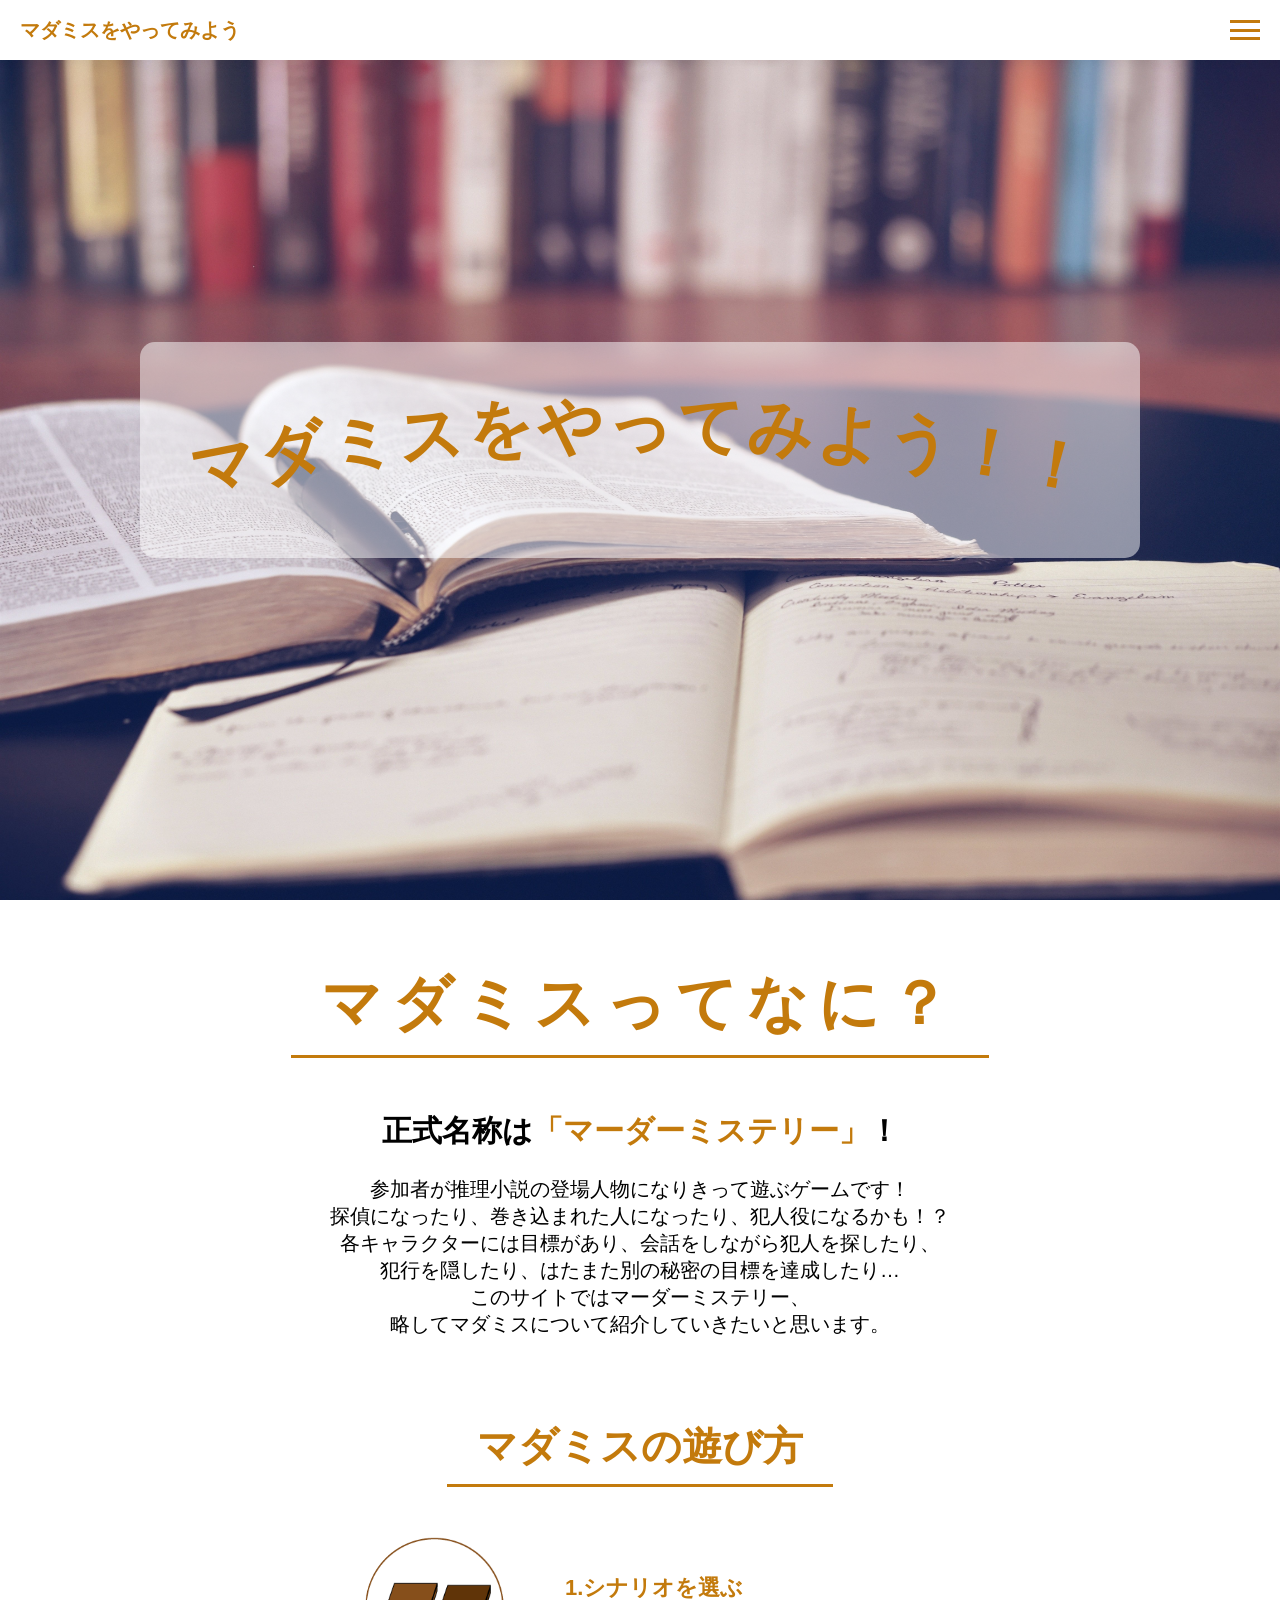
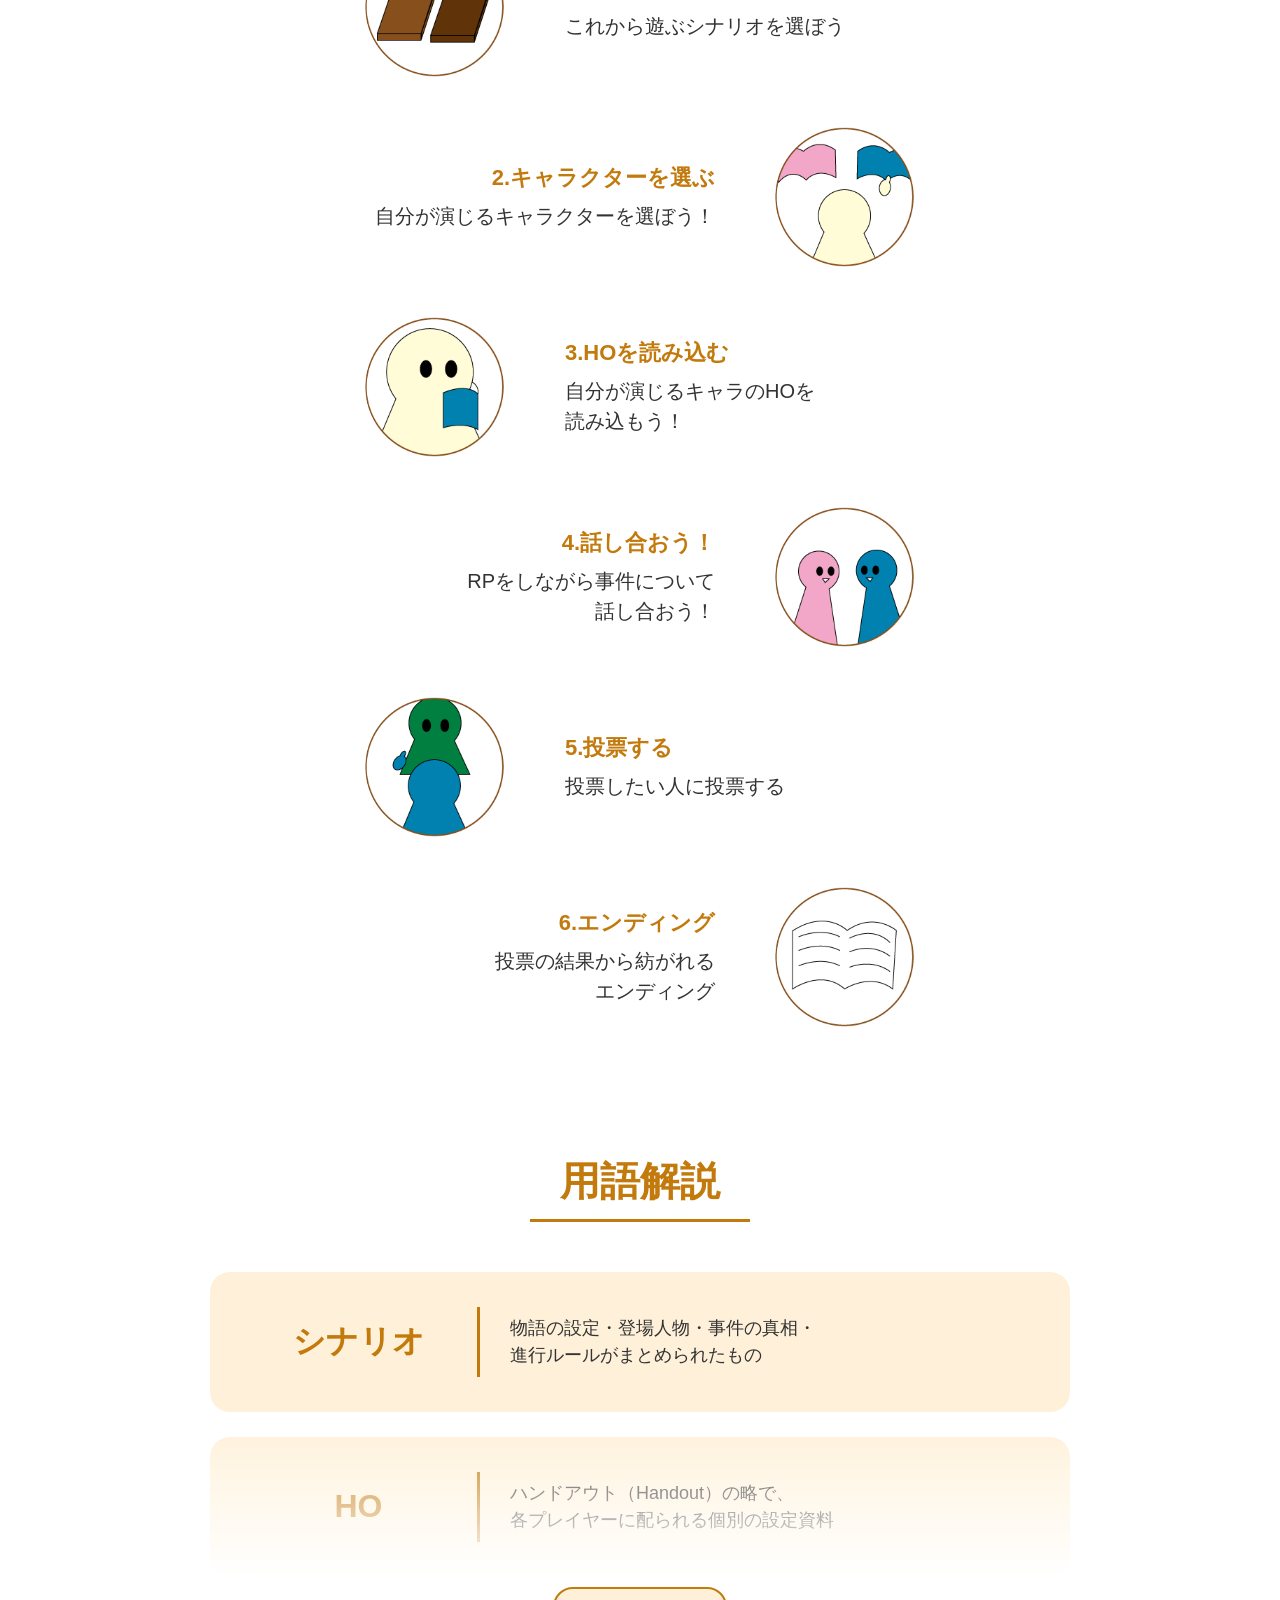
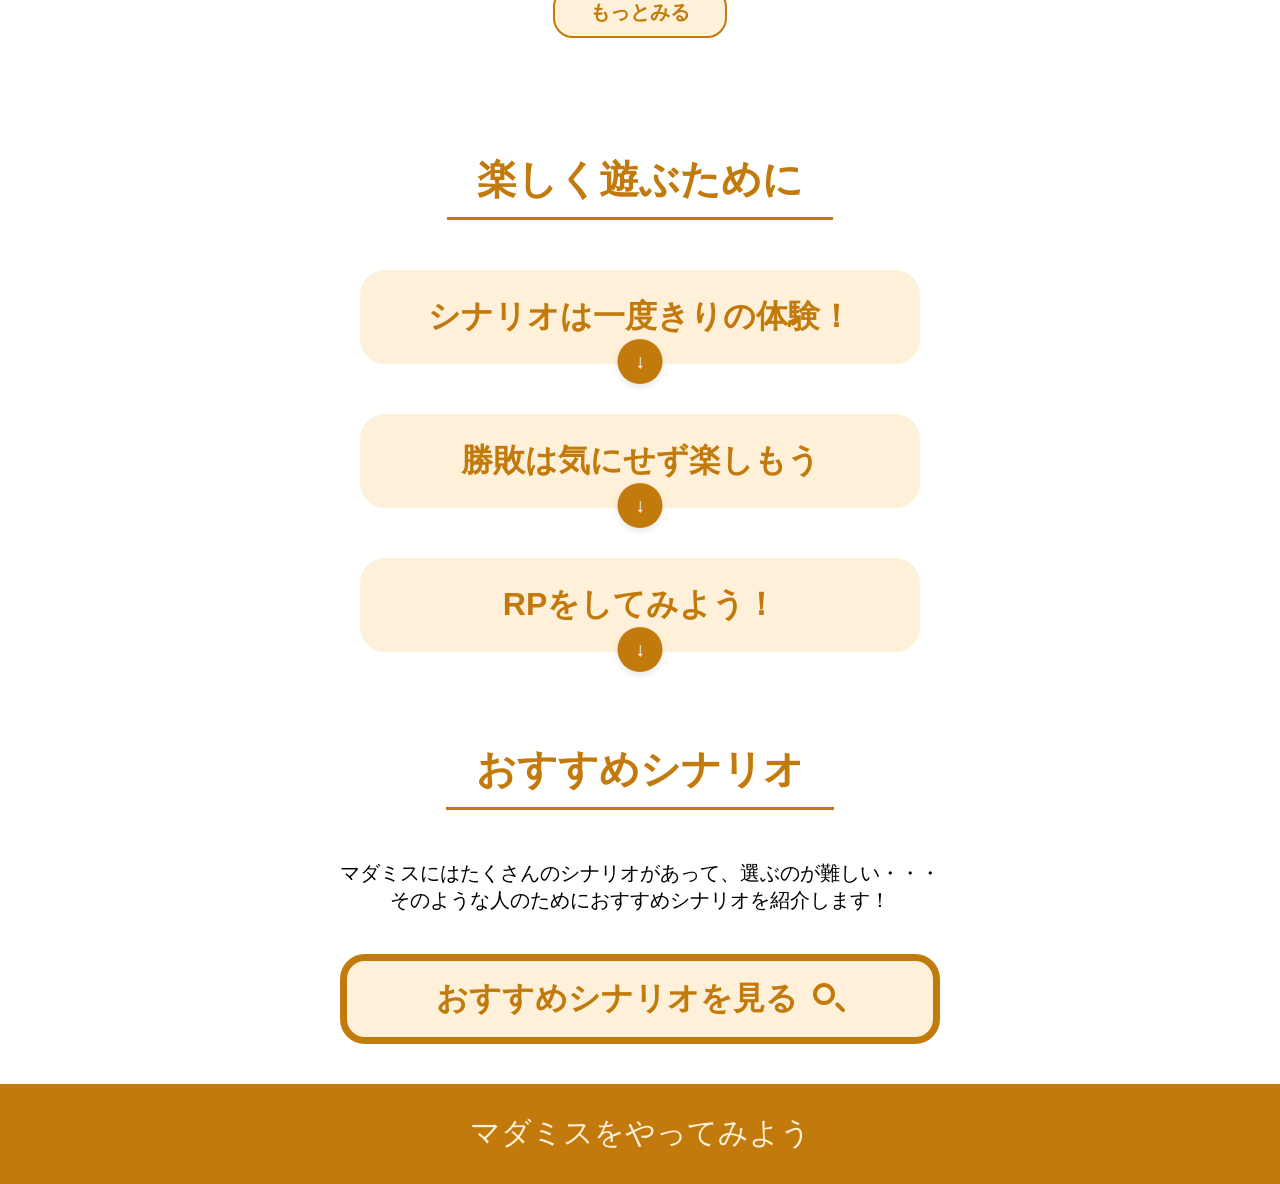
<file: index.html>
<!DOCTYPE html>
<html lang="en">

<head>
    <meta charset="UTF-8">
    <meta name="viewport" content="width=device-width, initial-scale=1.0">
    <link rel="stylesheet" href="./CSS/style.css" />
    <link rel="stylesheet" href="./CSS/sq.css">
    <script src="https://code.jquery.com/jquery-3.7.1.min.js"></script>
    <script src="./js/script.js"></script>
</head>

<body>
    <header class="site-header">
        <h1>マダミスをやってみよう</h1>
        <!-- ハンバーガーメニュー -->
        <div class="hamburger">
            <span></span>
            <span></span>
            <span></span>
        </div>

        <nav class="menu">
            <ul>
                <li><a href="#top">マダミスってなに？</a></li>
                <li><a href="#asobikata">マダミスの遊び方</a></li>
                <li><a href="#yougo">用語解説</a></li>
                <li><a href="#enjoy">楽しく遊ぶために</a></li>
                <li><a href="#osusume">おすすめシナリオ</a></li>
            </ul>
        </nav>
    </header>

    <section>
        <div class="first-img">
            <div class="first">
                <!-- ★ viewBoxの横幅を 1400 に広げて超大型化 -->
                <svg viewBox="0 0 1400 180" class="curve-svg">
                    <defs>
                        <!-- 横幅 1400 に合わせた、途切れないための長いカーブ -->
                        <path id="textPath" d="M 50,150 Q 700,20 1350,150" fill="none" />
                    </defs>
                    <text class="text-box">
                        <!-- 真ん中（50%の位置）を中心に文字を配置 -->
                        <textPath href="#textPath" startOffset="50%" text-anchor="middle">
                            マダミスをやってみよう！！
                        </textPath>
                    </text>
                </svg>
            </div>
        </div>
        </div>
        </div>
        </div>
    </section>

    <section>
        <div class="section-title" id="top">
            <h2>マダミスってなに？</h2>
        </div>

        <div class="madamisu_toha">
            <p class="ma-da-misuteri">
                正式名称は<span class="main-color">「マーダーミステリー」</span>！
            </p>

            <p class="setumei">
                <br>参加者が推理小説の登場人物に<br class="sp-br">なりきって遊ぶゲームです！
                <br>探偵になったり、巻き込まれた人になったり、<br class="sp-br">犯人役になるかも！？
                <br>各キャラクターには目標があり、<br class="sp-br">会話をしながら犯人を探したり、<br>犯行を隠したり、<br class="sp-br">はたまた別の秘密の目標を達成したり…
                <br>このサイトではマーダーミステリー、<br>略してマダミスについて<br class="sp-br">紹介していきたいと思います。
            </p>
        </div>
    </section>

    <section class="asobikata" id="asobikata">
        <div class="3title">
            <h3>マダミスの遊び方</h3>
        </div>

        <div class="steps-container">

            <div class="step-item">
                <div class="step-img">
                    <img src="./img/1erabu.png" alt="シナリオを選ぶ">
                </div>
                <div class="step-text">
                    <h4>1.シナリオを選ぶ</h4>
                    <p>これから遊ぶシナリオを選ぼう</p>
                </div>
            </div>

            <div class="step-item">
                <div class="step-img">
                    <img src="./img/2kyara.png" alt="キャラクターを選ぶ">
                </div>
                <div class="step-text">
                    <h4>2.キャラクターを選ぶ</h4>
                    <p>自分が演じるキャラクターを選ぼう！</p>
                </div>
            </div>

            <div class="step-item">
                <div class="step-img">
                    <img src="./img/3yomikomi.png" alt="HOを読み込む">
                </div>
                <div class="step-text">
                    <h4>3.HOを読み込む</h4>
                    <p>自分が演じるキャラのHOを<br>読み込もう！</p>
                </div>
            </div>

            <div class="step-item">
                <div class="step-img">
                    <img src="./img/4hanasiai.png" alt="話し合おう！">
                </div>
                <div class="step-text">
                    <h4>4.話し合おう！</h4>
                    <p>RPをしながら事件について<br>話し合おう！</p>
                </div>
            </div>

            <div class="step-item">
                <div class="step-img">
                    <img src="./img/5touhyou.png" alt="投票する">
                </div>
                <div class="step-text">
                    <h4>5.投票する</h4>
                    <p>投票したい人に投票する</p>
                </div>
            </div>

            <div class="step-item">
                <div class="step-img">
                    <img src="./img/6last.png" alt="エンディング">
                </div>
                <div class="step-text">
                    <h4>6.エンディング</h4>
                    <p>投票の結果から紡がれる<br>エンディング</p>
                </div>
            </div>

        </div>
    </section>

    <section class="terms-section" id="yougo">
        <div class="section-title">
            <h3>用語解説</h3>
        </div>

        <div class="terms-container">
            <div class="term-card">
                <div class="term-word">シナリオ</div>
                <div class="term-desc">物語の設定・登場人物・<br class="sp-br">事件の真相・<br class="sq-br">進行ルールが<br class="sp-br">まとめられたもの</div>
            </div>

            <div class="term-card">
                <div class="term-word">HO</div>
                <div class="term-desc">ハンドアウト（Handout）の<br class="sp-br">略で、<br class="sq-br">各プレイヤーに<br class="sp-br">配られる個別の設定資料</div>
            </div>

            <div class="more-content">
                <div class="term-card">
                    <div class="term-word">GM</div>
                    <div class="term-desc">Game Masterの略<br>ゲームの進行役</div>
                </div>

                <div class="term-card">
                    <div class="term-word">PL</div>
                    <div class="term-desc">Playerの略<br>実際にキャラクターを演じて<br class="sp-br">ゲームに参加する人</div>
                </div>

                <div class="term-card">
                    <div class="term-word">RP</div>
                    <div class="term-desc">Role Playの略<br>自分のキャラクターに<br class="sp-br">なりきって<br class="sq-br">話したり<br class="sp-br">行動したりすること</div>
                </div>
            </div>
            <div class="fade-overlay"></div>
        </div>

        <div class="more-btn-container">
            <button class="toggle-btn">もっとみる</button>
        </div>
    </section>

    <section class="tyuui" id="enjoy">
        <div class="4title">
            <h3>楽しく遊ぶために</h3>
        </div>

        <div class="accordion-container">
            <div class="accordion-header">
                <span class="accordion-title">シナリオは一度きりの体験！</span>
                <div class="accordion-icon">↓</div>
            </div>

            <div class="accordion-content">
                <p class="accordion-text">
                    シナリオの内容を知ってしまうと<br>もうできない！<br>ネタバレをしないように気を付けよう！
                </p>
                <div class="accordion-close-icon">↑</div>
            </div>


        </div>

        <div class="accordion-container">
            <div class="accordion-header">
                <span class="accordion-title">勝敗は気にせず楽しもう</span>
                <div class="accordion-icon">↓</div>
            </div>

            <div class="accordion-content">
                <p class="accordion-text">
                    マダミスによっては点数があることがある<br>けど、マダミスは楽しめたら勝ち！<br>勝敗にこだわらないようにしよう
                </p>
                <div class="accordion-close-icon">↑</div>
            </div>


        </div>

        <div class="accordion-container">
            <div class="accordion-header">
                <span class="accordion-title">RPをしてみよう！</span>
                <div class="accordion-icon">↓</div>
            </div>

            <div class="accordion-content">
                <p class="accordion-text">
                    RPをしてみよう！<br>まずは第一歩としてHOの内容をそのまま読み上げないようにしてみよう！
                </p>
                <div class="accordion-close-icon">↑</div>
            </div>


        </div>

    </section>

<section class="osusume" id="osusume">

    <div class="sinariotitle">
        <h3>おすすめシナリオ</h3>
    </div>

<div class="osusume-setumei">
    <p class="setumei">
        マダミスにはたくさんのシナリオがあって、<br class="sp-br">選ぶのが難しい・・・
        <br>そのような人のために<br class="sp-br">おすすめシナリオを紹介します！
    </p>
</div>

<div class="search-btn-container">
    <a href="osusume.html" class="search-btn">
        おすすめシナリオを見る
        <span class="search-icon"></span>
    </a>
</div>

<footer>
<p class="owari">
マダミスをやってみよう
</p>

</footer>


</section>


</body>

</html>
</file>
<file: CSS/style.css>
@charset "UTF-8";

* {
  margin: 0;
  padding: 0;
  border: 0;
  outline: 0;
  background-color: transparent;
  text-decoration: none;
  list-style: none;
  box-sizing: border-box;
}

:root {
  --main-color: #c37a0c;
  --sub-color: #fff1d9;
}

html {
  font-size: 62.5%;
  /* ★ここを追加！ ページ内リンクで飛んだときの位置を上から80px手前にする */
  scroll-padding-top: 60px;

  /* もしスクロールの動きをなめらか（するする〜）にしたい場合はこれもおすすめ */
  scroll-behavior: smooth;
}

body {
  font-family: Arial, sans-serif;
  margin: 0;
  padding: 0;
  background-color: #fff;
}

/* --- ★ 新設：ヘッダー全体のスタイル --- */
/* --- ヘッダー全体のスタイル（左右両端に配置） --- */
.site-header {
  position: fixed;
  /* 画面の最上部に固定 */
  top: 0;
  left: 0;
  width: 100%;
  /* 横幅いっぱいに広げる */
  height: 60px;
  /* ヘッダーの高さ */
  background-color: #ffffff !important;
  /* 背景色を白に固定 */

  display: flex;
  justify-content: space-between;
  /* ★ ここを変更：中身を「左端」と「右端」に綺麗に振り分ける */
  align-items: center;
  /* 上下中央に配置 */
  padding: 0 20px;
  /* 左右の端の余白 */
  box-sizing: border-box;
  z-index: 10;
  /* メニューより前に表示 */
  box-shadow: 0 2px 10px rgba(0, 0, 0, 0.05);
  /* 下側にうっすら影をつける */
}

/* タイトルのスタイル */
.site-title {
  margin-right: 0;
}

/* ★ 修正：h1 に直接カラーを設定します */
h1 {
  color: var(--main-color) !important;
  /* 文字色をメインカラー（茶色）に */
  font-size: 2rem;
  /* 文字の大きさ */
  font-weight: bold;
  margin: 0;
  padding: 0;
}

/* ハンバーガーメニューのスタイル */
.hamburger {
  position: relative;
  width: 30px;
  height: 20px;
  /* ボタン全体の高さを固定 */
  cursor: pointer;
  z-index: 11;
  /* メニューを開いた時も一番前に出す */
  display: flex;
  flex-direction: column;
  justify-content: space-between;
  /* 3本線を上下に綺麗に分散配置 */
}

.hamburger span {
  display: block;
  height: 3px;
  width: 100%;
  background-color: var(--main-color) !important;
  /* 線の色（オレンジ） */
  transition: 0.4s;
}

/* メニューのスタイル */
.menu {
  position: fixed;
  top: 0;
  right: 0;
  width: 250px;
  height: 100%;
  background-color: #fff;
  color: var(--sub-color);
  opacity: 0;
  /* 初期状態は透明 */
  pointer-events: none;
  /* クリック不可 */
  transition: opacity 0.5s ease;
  /* フェードインのアニメーション */
  padding: 20px;
  box-sizing: border-box;
  z-index: 5;
}

.menu ul {
  list-style-type: none;
  padding: 0;
  margin-top: 80px;
}

.menu li {
  padding: 20px 0;
  border-bottom: 1px solid #444;
}

.menu li a:hover {
  opacity: 0.5;
}

/* メニューの文字のスタイル */
.menu ul li a {
  color: #000;
  font-weight: bold;
  font-size: 2rem;
}

/* メニューが開いたとき */
.menu.open {
  opacity: 1;
  /* 不透明にする */
  pointer-events: auto;
  /* クリック可能にする */
}

/* バツ印に変わるハンバーガーボタン */
.hamburger.active span:nth-child(1) {
  transform: rotate(45deg) translate(5px, 5px);
}

.hamburger.active span:nth-child(2) {
  opacity: 0;
  /* 真ん中の線を透明にする */
}

.hamburger.active span:nth-child(3) {
  transform: rotate(-45deg) translate(6px, -6px);
}

/* --- 背景画像を表示するエリア --- */
.first-img {
  width: 100%;
  height: 100vh;
  /* 画面いっぱいの高さ */

  /* 背景画像の設定（画像のパスは実際のファイル名に合わせてください） */
  background-image: url("../img/book.jpg");
  background-size: cover;
  background-position: center;

  /* 中のボックスを画面の真ん中に置くための設定 */
  display: flex;
  justify-content: center;
  align-items: center;
  padding: 20px;
}

/* --- 画像の中の「薄い背景のボックス」（四角のままキープ） --- */
.first {
  background-color: rgba(255, 255, 255, 0.5);
  /* 白の50%半透明 */
  display: inline-block;
  padding: 50px 50px;
  /* 左右の余白を少し広げました */
  border-radius: 15px;
  /* 四隅を少し丸くする（四角形を維持） */
  text-align: center;
  width: 95%;
  /* 画面幅に合わせて伸縮 */
  max-width: 1000px;
  /* ★ 巨大化したカーブ文字を収めるために1000pxに拡大 */
}

/* --- SVG全体のサイズ調整 --- */
.curve-svg {
  width: 100%;
  height: auto;
  display: block;
}

/* --- ボックスの中の1行文章（大きいカーブ文字） --- */
.text-box {
  fill: var(--main-color);
  /* SVGの文字色 */
  font-size: 10rem;
  /* ★ 途切れずに最大級に目立つサイズ感に微調整 */
  font-weight: bold;
  letter-spacing: 0.05em;
}

.section-title {
  padding-top: 5%;
}

h2 {
  display: block;
  text-align: center;
  width: fit-content;
  color: var(--main-color);
  border-bottom: solid 3px var(--main-color);
  padding: 0 30px 10px 30px;
  margin: 0 auto;
  margin-bottom: 50px;
  font-size: 6rem;
  letter-spacing: 1rem;
}

.madamisu_toha {
  display: block;
  text-align: center;
  padding: 0 0 30px 0;
}

.ma-da-misuteri {
  display: block;
  text-align: center;
  color: #000;

  font-size: 3rem; /* 読みやすい大きめのサイズ（30px相当） */
  font-weight: bold; /* 太字にして目立たせる */
  line-height: 1.5; /* 行の間隔を少しあける */
}

.main-color {
  color: var(--main-color) !important;
}

.setumei {
  display: block;
  text-align: center;
  color: #000;
  font-size: 2rem; /* 読みやすい大きめのサイズ（30px相当） */
  margin: 0 10%;
}

.asobikata {
  padding-top: 4%;
}

h3 {
  display: block;
  text-align: center;
  width: fit-content;
  color: var(--main-color);
  border-bottom: solid 3px var(--main-color);
  padding: 0 30px 10px 30px;
  margin: 0 auto;
  margin-bottom: 50px;
  font-size: 4rem;
}

/* --- 遊び方セクションの全体調整 --- */
.how-to-play-section {
  padding-top: 80px;
  margin-bottom: 80px;
}

.steps-container {
  max-width: 800px; /* 全体のバランスを見て中央に寄せる幅 */
  margin: 0 auto;
  padding: 0 15px;
}

.step-item {
  display: flex;
  flex-direction: row; /* ★スマホでも常に横並び */
  justify-content: center;
  align-items: center;
  text-align: left;
  gap: 30px; /* 画像と文字の間のすき間（スマホ考慮で少し狭めに） */
  margin-bottom: 50px; /* ステップ同士の上下の間隔 */
}

/* 円形の画像エリア */
.step-img {
  width: 140px; /* スマホでもはみ出さない、ちょうどいい丸のサイズ */
  height: 140px;
  border-radius: 50%; /* 完全な丸にする */
  overflow: hidden; /* 丸からはみ出た画像を隠す */
  flex-shrink: 0; /* 画面が狭くなっても丸が絶対に潰れないように固定 */
}

.step-img img {
  width: 100%;
  height: 100%;
  object-fit: cover; /* 丸の中に綺麗に画像を収める */
  background-color: #fff;
}

/* テキストエリア */
.step-text {
  width: 60%; /* 横幅に余裕を持たせて自動で改行させる */
}

.step-text h4 {
  font-size: 2.2rem; /* スマホで見ても大きすぎないサイズ */
  color: var(--main-color);
  font-weight: bold;
  margin-bottom: 8px;
}

.step-text p {
  font-size: 1.6rem;
  color: #333;
  line-height: 1.5;
}

/* ===================================================
   ★ 偶数番目（2, 4つ目）の要素だけ左右を反転させる（全画面共通）
   =================================================== */
.step-item:nth-child(even) {
  flex-direction: row-reverse;
}

/* 左右反転したとき、テキストを右揃えにして画像に沿わせる */
.step-item:nth-child(even) .step-text {
  text-align: right;
}

/* --- 用語解説カード全体のレイアウト --- */
.terms-section {
  padding-top: 1%;
  position: relative;
}

.terms-container {
  max-width: 90rem; /* 画像のようなスッキリした横幅に固定 */
  margin: 0 auto;
  padding: 0 20px;
  position: relative;
}

/* ★デザインを完全に統一するカード設定 */
.term-card {
  display: flex;
  align-items: center; /* 上下の中央に揃える */
  background-color: var(--sub-color); /* 薄いベージュ */
  border-radius: 20px; /* 画像のような優しい丸み */
  padding: 20px 30px; /* 内側の余白（上下20px、左右30px） */
  margin-bottom: 25px; /* カードとカードの間の隙間 */

  /* 高さを完全に統一する設定 */
  height: 140px; /* ★すべての四角の縦幅を「140px」に固定！ */
  box-sizing: border-box; /* パディングを含めて140pxにする魔法 */
}

/* 左側の単語エリア（シナリオ、HOなど） */
.term-word {
  width: 30%;
  font-size: 3.2rem; /* 太く見栄えのするサイズ */
  font-weight: bold;
  color: var(--main-color); /* メインの茶色 */
  text-align: center;

  /* 縦の仕切り線（画像通りの綺麗な線） */
  border-right: 3px solid var(--main-color);

  /* 文字を完全に中央に配置するための設定 */
  display: flex;
  align-items: center;
  justify-content: center;
  height: 70px; /* 仕切り線の長さをここでコントロール */
}

/* 右側の説明テキストエリア */
.term-desc {
  width: 70%;
  font-size: 1.8rem; /* 小さすぎず読みやすいサイズ */
  padding-left: 30px; /* 仕切り線から文字までの横の隙間 */
  color: #333;
  line-height: 1.5; /* 行間を画像のようにスマートに */

  /* 説明文も上下中央に配置する */
  display: flex;
  align-items: center;
}

/* --- 開閉・グラデーションの調整（さっきのままキープ） --- */
.more-content {
  display: none;
}

.fade-overlay {
  position: absolute;
  bottom: 0;
  left: 0;
  width: 100%;
  height: 160px;
  background: linear-gradient(to bottom, rgba(255, 255, 255, 0) 0%, rgba(255, 255, 255, 1) 100%);
  pointer-events: none;
  transition: opacity 0.3s ease;
}

.fade-overlay.is-open {
  opacity: 0;
}

/* --- 変更後：下側に空白を追加 --- */
.more-btn-container {
  text-align: center;
  margin-top: -15px;

  /* ★ここを追加！ボタンの下側にしっかり空白を作る */
  margin-bottom: 5rem; /* 100pxお好みの広さに合わせて数値を増やしたり減らしたりしてください */

  position: relative;
  z-index: 3;
}

.toggle-btn {
  background-color: var(--sub-color);
  border: 2px solid var(--main-color);
  color: var(--main-color);
  padding: 10px 35px;
  font-size: 2rem;
  font-weight: bold;
  border-radius: 20px;
  cursor: pointer;
  transition: 0.3s;
}

.toggle-btn:hover {
  background-color: var(--main-color);
  color: #fff;
}

/* --- 魅力セクションの全体調整 --- */
.features-section {
  padding-top: 80px;
  margin-bottom: 80px;
}

/* ===================================================
   📱 まずは「スマホ画面（縦並び）」のスタイルを書く
   =================================================== */
.flex-container {
  display: flex;
  flex-direction: column; /* ★縦に並べる命令 */
  gap: 20px; /* 箱と箱の間のすき間 */
  width: 90%;
  margin: 0 auto;
  max-width: 1200px;
}

/* 3つの箱共通の装飾（ベージュの背景など） */
.flex-item {
  background-color: var(--sub-color);
  padding: 30px;
  border-radius: 20px;
  text-align: center;
}

.item-number {
  font-size: 4rem;
  font-weight: bold;
  color: var(--main-color);
  margin-bottom: 10px;
}

.flex-item h3 {
  font-size: 2.4rem;
  color: var(--main-color);
  margin-bottom: 15px;
  font-weight: bold;
}

.flex-item p {
  font-size: 1.6rem;
  color: #333;
  line-height: 1.6;
}

/* ===================================================
   💻 画面幅が「768px以上（PC画面）」になったら横並びにする
   =================================================== */
@media (min-width: 768px) {
  .flex-container {
    flex-direction: row; /* ★横に並べる命令に上書き！ */
    justify-content: space-between; /* 3つの箱を均等に並べる */
    gap: 30px; /* 横並びのときのすき間 */
  }

  .flex-item {
    width: 33.333%; /* 横幅を3等分にする */
  }
}

/* --- 魅力セクションの全体調整 --- */
.features-section {
  padding-top: 80px;
  margin-bottom: 80px;
}

/* ===================================================
   📱 まずは「スマホ画面（縦並び）」のスタイルを書く
   =================================================== */
.flex-container {
  display: flex;
  flex-direction: column; /* ★縦に並べる命令 */
  gap: 20px; /* 箱と箱の間のすき間 */
  width: 90%;
  margin: 0 auto;
  max-width: 1200px;
}

/* 3つの箱共通の装飾（ベージュの背景など） */
.flex-item {
  background-color: var(--sub-color);
  padding: 30px;
  border-radius: 20px;
  text-align: center;
}

.item-number {
  font-size: 4rem;
  font-weight: bold;
  color: var(--main-color);
  margin-bottom: 10px;
}

.flex-item h3 {
  font-size: 2.4rem;
  color: var(--main-color);
  margin-bottom: 15px;
  font-weight: bold;
}

.flex-item p {
  font-size: 1.6rem;
  color: #333;
  line-height: 1.6;
}

.tyuui {
  padding-top: 5%;
}

/* ===================================================
   📦 アコーディオン全体の並びと隙間の調整
   =================================================== */
.accordion-container {
  max-width: 600px; /* サイトに合わせて幅は調整してください */
  margin: 0 auto 50px auto; /* ★重要：下のボックスとの間に50pxの隙間を作る */
  padding: 0 20px;
  position: relative;
}

/* 一番最後のボックスだけは下の余白をなしにする */
.accordion-container:last-child {
  margin-bottom: 5rem;
}

/* --- 上の薄いベージュのボックス --- */
.accordion-header {
  background-color: var(--sub-color);
  color: var(--main-color);
  font-size: 3.2rem;
  font-weight: bold;
  text-align: center;
  padding: 25px 20px;
  border-radius: 25px; /* 画像のような丸み */
  cursor: pointer;
  position: relative;
  transition: background-color 0.3s;
  z-index: 2;
}

/* 開いている時は、上のボックスの下側の角丸を平らにしてドッキングさせる */
.accordion-header.is-open {
  border-radius: 25px 25px 0 0;
}

/* 下向きの丸矢印ボタン */
.accordion-icon {
  position: absolute;
  bottom: -20px; /* 半分下に飛び出させる */
  left: 50%;
  transform: translateX(-50%);
  width: 45px;
  height: 45px;
  background-color: var(--main-color);
  color: #fff;
  border-radius: 50%;
  font-size: 2rem;
  display: flex;
  align-items: center;
  justify-content: center;
  box-shadow: 0 3px 6px rgba(0, 0, 0, 0.1);
  transition: opacity 0.3s;
}

/* 開いている時は下向きの矢印ボタンを消す */
.accordion-header.is-open .accordion-icon {
  opacity: 0;
  pointer-events: none;
}

/* --- 下の濃い茶色のボックス --- */
.accordion-content {
  display: none; /* 最初は非表示 */
  background-color: var(--main-color);
  color: #fff;
  text-align: center;
  padding: 40px 30px 50px 30px; /* 内側の余白 */
  border-radius: 0 0 25px 25px; /* 下側だけを丸くする */
  margin-top: -5px; /* ヘッダーとの隙間を埋める */
  position: relative;
  z-index: 1;
}

/* 中の白文字テキスト */
.accordion-text {
  font-size: 2.4rem;
  line-height: 1.6;
  font-weight: bold;
}

/* 上向きの丸矢印（閉じる）ボタン */
.accordion-close-icon {
  position: absolute;
  bottom: -20px; /* 半分下に飛び出させる */
  left: 50%;
  transform: translateX(-50%);
  width: 45px;
  height: 45px;
  background-color: var(--main-color);
  color: #fff;
  border-radius: 50%;
  font-size: 2rem;
  display: flex;
  align-items: center;
  justify-content: center;
  cursor: pointer;
  box-shadow: 0 3px 6px rgba(0, 0, 0, 0.1);
}

/* --- ボタン全体の配置調整 --- */
.search-btn-container {
  text-align: center;
  margin: 40px auto;
  padding: 0 20px;
}

/* ★おすすめシナリオを見るボタン本体 */
.search-btn {
  display: inline-flex;
  align-items: center;
  justify-content: center;
  gap: 15px; /* 文字とアイコンの間の隙間 */

  max-width: 600px; /* アコーディオンと揃える横幅 */
  width: 100%;
  height: 90px; /* 画像のようなしっかりした高さ */

  background-color: var(--sub-color); /* 初期状態：薄いベージュ */
  color: var(--main-color); /* 初期状態：茶色文字 */

  border: 7px solid var(--main-color); /* ★画像のような太い枠線 */
  border-radius: 25px; /* 角の丸み */

  font-size: 3.2rem; /* 読みやすい大きな太字 */
  font-weight: bold;
  text-decoration: none;
  box-sizing: border-box;

  /* 色が変わるときのアニメーション（0.3秒かけて滑らかに変化） */
  transition:
    background-color 0.3s,
    color 0.3s;
  cursor: pointer;
}

/* ===================================================
   ✨ ホバー（マウスを乗せたとき）の色反転設定
   =================================================== */
.search-btn:hover {
  /* 枠線（border）はそのままキープし、背景色と文字色だけを入れ替える */
  background-color: var(--main-color); /* 背景が茶色に */
  color: var(--sub-color); /* 文字が薄いベージュに */
}

/* ===================================================
   🔍 CSSだけで作る「虫眼鏡アイコン」の装飾
   =================================================== */
.search-icon {
  display: inline-block;
  position: relative;
  width: 32px;
  height: 32px;
  flex-shrink: 0;
}

/* 虫眼鏡の「丸いレンズ」部分 */
.search-icon::before {
  content: "";
  position: absolute;
  top: 0;
  left: 0;
  width: 22px;
  height: 22px;
  border: 4px solid var(--main-color); /* 初期状態は茶色の輪っか */
  border-radius: 50%;
  box-sizing: border-box;
  transition: border-color 0.3s; /* ホバー時のアニメーション用 */
}

/* 虫眼鏡の「持ち手（斜めの線）」部分 */
.search-icon::after {
  content: "";
  position: absolute;
  bottom: 2px;
  right: 2px;
  width: 12px;
  height: 4px;
  background-color: var(--main-color); /* 初期状態は茶色の線 */
  border-radius: 2px;
  transform: rotate(45deg); /* 斜め45度に傾ける */
  transform-origin: bottom right;
  transition: background-color 0.3s; /* ホバー時のアニメーション用 */
}

/* ★ボタン本体がホバーされたとき、アイコンの色も連動して反転させる */
.search-btn:hover .search-icon::before {
  border-color: var(--sub-color); /* レンズの輪っかを薄いベージュに */
}
.search-btn:hover .search-icon::after {
  background-color: var(--sub-color); /* 持ち手の線を薄いベージュに */
}

.sinariotitle {
  padding-top: 40px;
}

footer {
  display: flex;
  width: 100%;
  height: 100px;
  justify-content: center;
  align-items: center;
  gap: 10px;
  background-color: var(--main-color);
}

.owari {
  color: var(--sub-color);
  font-size: 3rem;
  font-style: bold;
  font-weight: 400;
  line-height: normal;
}
</file>
<file: CSS/sq.css>
@charset "UTF-8";

@media (max-width: 768px) {
  .first-img {
    height: 50vh;
  }

  h2 {
    font-size: 4rem;
    letter-spacing: 0.2rem;
  }

  .ma-da-misuteri {
    font-size: 2.5rem;
  }

  .setumei {
    font-size: 2rem;
    margin: 0 5%;
  }

  .term-word {
    font-size: 2.5rem;
  }

  .accordion-title {
    font-size: 2.5rem;
  }

  .accordion-text {
    font-size: 2rem;
  }

  .search-btn {
    font-size: 3rem;
  }

  .owari {
    font-size: 2rem;
  }
  .sq-br {
    display: none;
  }
}
/* ===================================================
   💻 画面が広いPCのときだけ、少しだけ大きく見せる微調整
   =================================================== */
@media (min-width: 768px) {
  .step-item {
    gap: 60px; /* PCではすき間を広く */
  }

  .step-text {
    width: 350px; /* PCでのテキストの幅固定 */
  }

  .step-text h3 {
    font-size: 2.6rem; /* PC用の文字サイズ */
  }

  .step-text p {
    font-size: 2rem;
  }

  .sp-br {
    display: none;
  }
}
</file>
